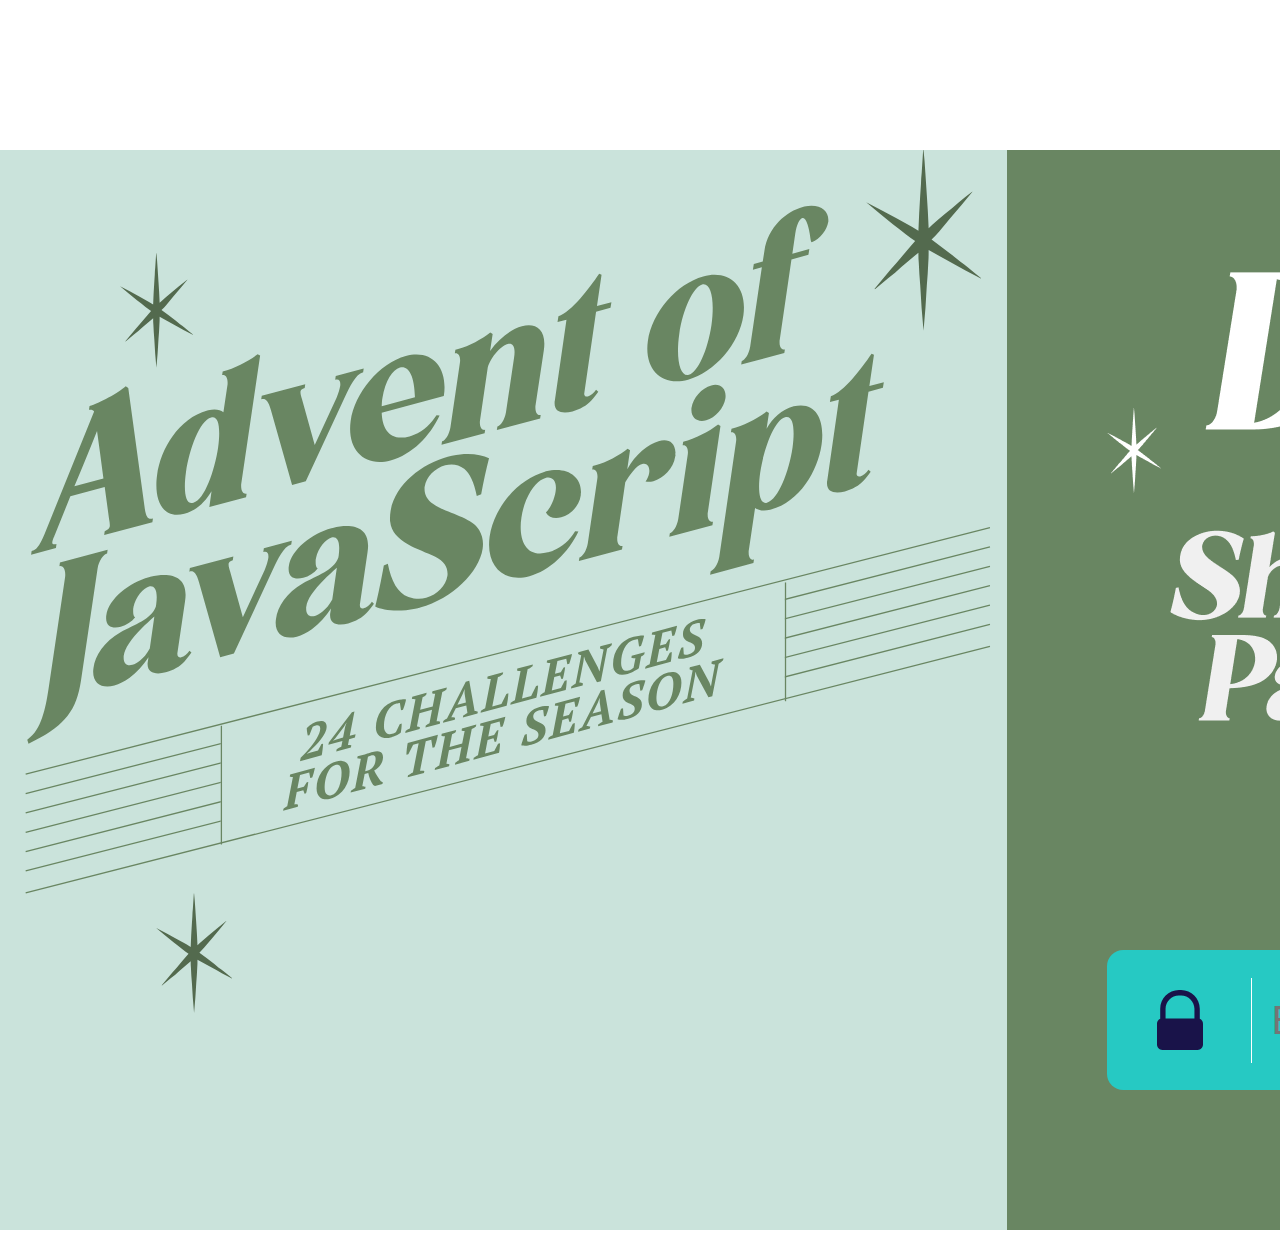
<file: 01/index.html>
<!DOCTYPE html>
<html lang="en">
  <head>
    <meta charset="UTF-8" />
    <meta name="viewport" content="width=device-width, initial-scale=1.0" />

    <title>Advent of JavaScript 01</title>
    <link rel="stylesheet" href="style.css" />
  </head>
  <body>
    <div class="box">
      <div class="column left">
        <img src="Group 3.svg" />
      </div>
      <div class="column right">
        <img src="Group 1.png" />

        <!--    PASSWORD-BOX   -->
        <div class="password-box">
          <!--    LOCK   -->
          <svg
            class="lock"
            width="86"
            height="112"
            viewBox="0 0 86 112"
            fill=""
            xmlns="http://www.w3.org/2000/svg"
          >
            <path
              fill-rule="evenodd"
              clip-rule="evenodd"
              d="M41 10H45C58.8071 10 70 21.1929 70 35V53L16 53V35C16 21.1929 27.1929 10 41 10ZM6.0096 53.8279C6.00321 53.5527 6 53.2767 6 53V35C6 15.67 21.67 0 41 0H45C64.33 0 80 15.67 80 35V53C80 53.2767 79.9968 53.5527 79.9904 53.8279C83.5273 55.3688 86 58.8956 86 63V102C86 107.523 81.5229 112 76 112H10C4.47715 112 0 107.523 0 102V63C0 58.8956 2.47266 55.3688 6.0096 53.8279Z"
            />
          </svg>

          <!--    INPUT FIELD   -->
          <input
            type="password"
            name="password"
            class="password-inputfield"
            placeholder="Enter your password"
          />

          <!--    EYE TOGGLE    -->
          <svg
            class="eye--toggle"
            width="110"
            height="107"
            viewBox="0 0 110 107"
            fill="none"
            xmlns="http://www.w3.org/2000/svg"
          >
            <path
              d="M105 71C105 71 82.6142 102 55 102C27.3858 102 5 71 5 71"
              stroke="#26C9C3"
              stroke-width="10"
              stroke-linecap="round"
            />

            <g id="upper--eyelid">
              stroke="#26C9C3"
              <path
                class="pupil"
                d="M70 70C70 78.2843 63.2843 85 55 85C46.7157 85 40 78.2843 40 70C40 61.7157 46.7157 55 55 55C63.2843 55 70 61.7157 70 70Z"
                fill="#26C9C3"
              />
              <path
                id="upperlid"
                class="path-active"
                d="M105 70C105 70 82.6142 39 55 39C27.3858 39 5 70 5 70"
                stroke-width="10"
                stroke-linecap="round"
              />
              <path
                class="path-active"
                id="lash--middle"
                d="M54.9999 22.5V5.5"
                stroke-width="10"
                stroke-linecap="round"
                stroke-linejoin="round"
              />
              <path
                class="path-active"
                id="lash--right"
                d="M91 34.9707L100.686 21"
                stroke-width="10"
                stroke-linecap="round"
                stroke-linejoin="round"
              />
              <path
                class="path-active"
                id="lash--left"
                d="M9.00049 20.9996L18.6856 34.971"
                stroke-width="10"
                stroke-linecap="round"
                stroke-linejoin="round"
              />
            </g>
          </svg>
        </div>
      </div>
    </div>
    <script src="script.js"></script>
  </body>
</html>
</file>
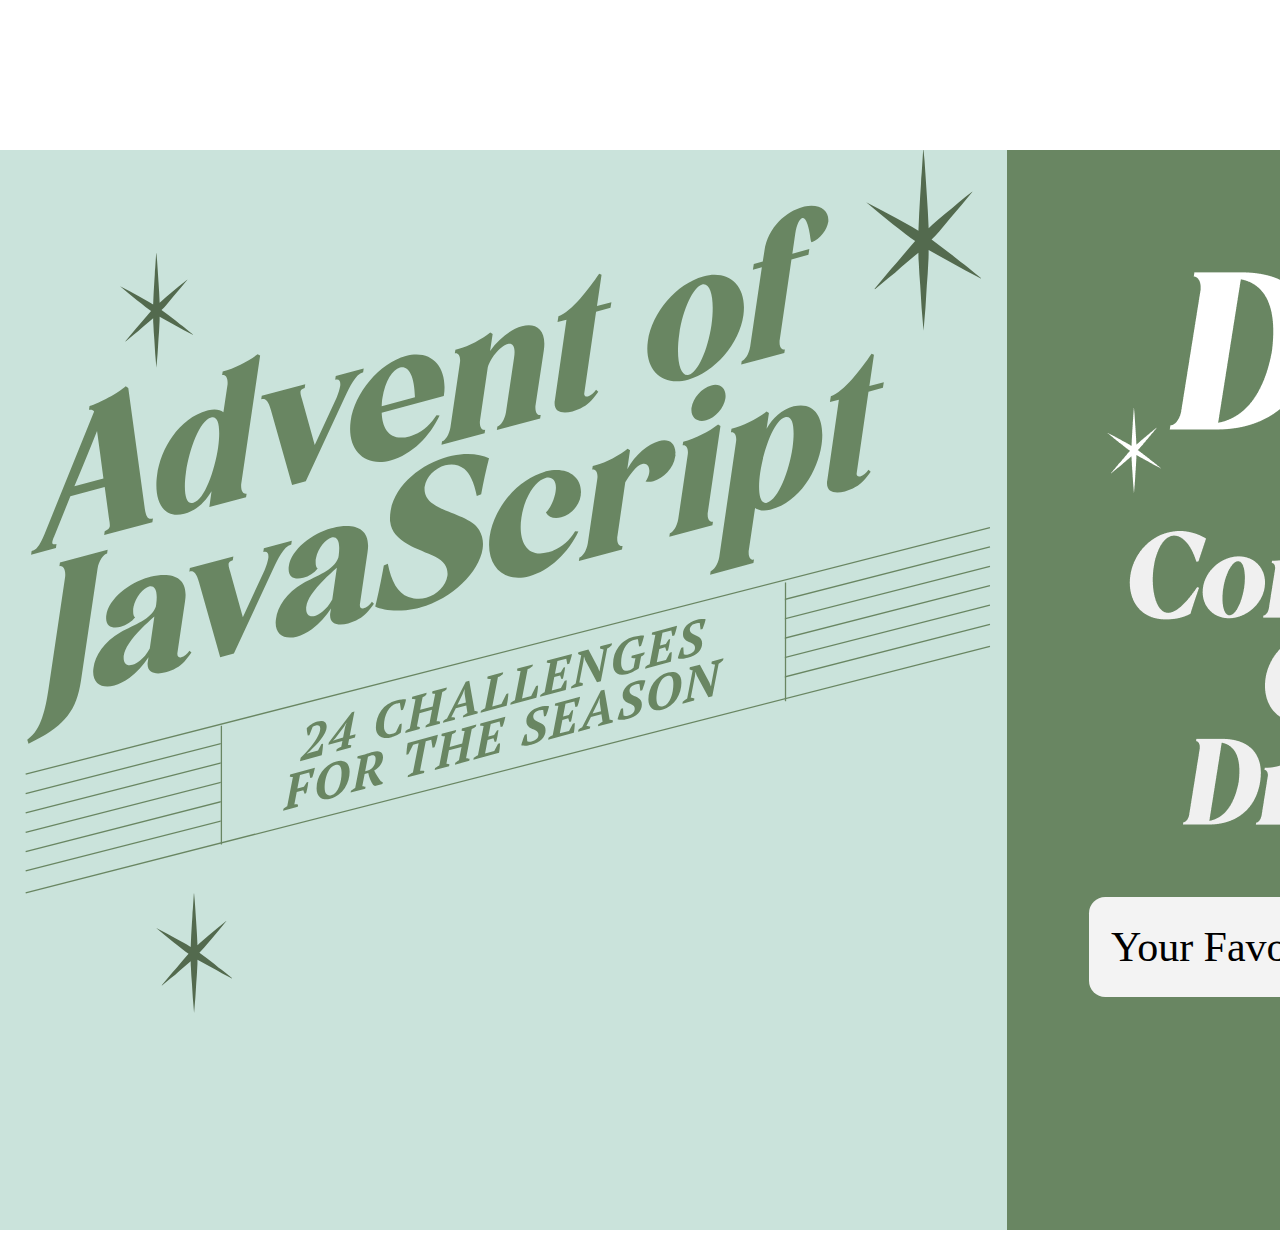
<file: 02/index.html>
<!DOCTYPE html>
<html lang="en">
  <head>
    <meta charset="UTF-8" />
    <meta name="viewport" content="width=device-width, initial-scale=1.0" />
    <link rel="stylesheet" href="style.css" />
    <title>Advent of JS 02</title>
  </head>
  <body>
    <div class="box">
      <div class="column left">
        <img src="Group 3.svg" />
      </div>
      <div class="column right">
        <img src="Group 1.png" />

        <!--    INPUT-BOX   -->
        <div class="dropdown-wrapper">
          <div class="field">
            <input
              type="text"
              id="input--field"
              placeholder="Your Favorite Holiday Movie"
            />
            <label for="input" class="label--input"
              >Your Favorite Holiday Movie</label
            >
          </div>

          <!-- <div  ></div> -->

          <!--    DROPDOWN BUTTON   -->
          <button class="dropdown-button" type="submit">
            <svg
              width="32"
              height="52"
              viewBox="0 0 32 52"
              fill="none"
              xmlns="http://www.w3.org/2000/svg"
            >
              <path
                fill-rule="evenodd"
                clip-rule="evenodd"
                d="M0.90901 34.659C1.7201 33.8479 2.99637 33.7855 3.87902 34.4718L4.09099 34.659L16 46.5663L27.909 34.659C28.7201 33.8479 29.9964 33.7855 30.879 34.4718L31.091 34.659C31.9021 35.4701 31.9645 36.7464 31.2782 37.629L31.091 37.841L17.591 51.341C16.7799 52.1521 15.5036 52.2145 14.621 51.5282L14.409 51.341L0.90901 37.841C0.0303301 36.9623 0.0303301 35.5377 0.90901 34.659Z"
                fill="#848484"
              />
              <path
                fill-rule="evenodd"
                clip-rule="evenodd"
                d="M31.091 17.341C30.2799 18.1521 29.0036 18.2145 28.121 17.5282L27.909 17.341L16 5.43375L4.09099 17.341C3.2799 18.1521 2.00363 18.2145 1.12098 17.5282L0.90901 17.341C0.0979214 16.5299 0.0355291 15.2536 0.721835 14.371L0.909011 14.159L14.409 0.659009C15.2201 -0.15208 16.4964 -0.214472 17.379 0.471834L17.591 0.659009L31.091 14.159C31.9697 15.0377 31.9697 16.4623 31.091 17.341Z"
                fill="#848484"
              />
            </svg>
          </button>
        </div>
        <ul class="dropdown-content">
          <li class="dropdown-option">
            <img class="movie-image" src="movie-thumbnails/die-hard.png" />
            <div class="movie-description">
              <div class="movie-title">Die Hard</div>
              <div class="movie-year">1988</div>
            </div>
          </li>
          <li class="dropdown-option">
            <img
              class="movie-image"
              src="movie-thumbnails/christmas-carol.png"
            />
            <div class="movie-description">
              <div class="movie-title">A Christmas Carol</div>
              <div class="movie-year">1951</div>
            </div>
          </li>
          <li class="dropdown-option">
            <img
              class="movie-image"
              src="movie-thumbnails/its-a-wonderful-life.png"
            />
            <div class="movie-description">
              <div class="movie-title">It's a Wonderful Life</div>
              <div class="movie-year">1946</div>
            </div>
          </li>
          <li class="dropdown-option">
            <img class="movie-image" src="movie-thumbnails/home-alone.png" />
            <div class="movie-description">
              <div class="movie-title">Home Alone</div>
              <div class="movie-year">1990</div>
            </div>
          </li>
          <li class="dropdown-option">
            <img
              class="movie-image"
              src="movie-thumbnails/rudolph-the-red-nosed-reindeer.png"
            />
            <div class="movie-description">
              <div class="movie-title">Rudolf the Red-Nosed Reindeer</div>
              <div class="movie-year">1964</div>
            </div>
          </li>
          <li class="dropdown-option">
            <img
              class="movie-image"
              src="movie-thumbnails/christmas-vacation.png"
            />
            <div class="movie-description">
              <div class="movie-title">
                National Lampoon's Christmas Vacation
              </div>
              <div class="movie-year">1989</div>
            </div>
          </li>
        </ul>
      </div>
    </div>
    <script type="module" src="script.js"></script>
  </body>
</html>
</file>
<file: 01/style.css>
*,
*::before,
*::after {
  box-sizing: border-box;
}

:root {
  --robin-egg-blue: #26c9c3;
  --seafoam-green: #cae3db;
  --bunting: #191349;
  --white: #fff;
}

body {
  margin: 0;
  font-family: sans-serif;
}

.box {
  position: relative;
  top: 150px;
  margin: 0 auto;
  display: flex;
  width: 1920px;
  height: 1080px;
}

.left {
  flex: 1 0 auto;
  width: 1007px;
  background-color: var(--seafoam-green);
}
.right {
  flex: 1 0 auto;
  height: 1080px;
  width: 913px;
}

.password-box {
  width: 751px;
  height: 140px;
  padding: 30px;
  background-color: var(--robin-egg-blue);
  border-radius: 16.23px;
  position: absolute;
  top: 800px;
  left: 1107px;
  display: flex;
  justify-content: space-between;
  align-items: center;
  flex-wrap: nowrap;
  gap: 10px;
}

.password-box::after {
  content: " ";
  background-color: var(--bunting);
  border-radius: 50%;
  position: absolute;
  right: 35px;
  width: 100px;
  height: 100px;
  transition: all 0.25s cubic-bezier(0.19, 1, 0.22, 1);
}

.show-password.password-box::after {
  height: 100%;
  width: 100%;
  right: 0;
  border-radius: 16.23px;
}

.lock {
  fill: var(--bunting);
  z-index: 1;
}

.show-password .lock {
  fill: var(--robin-egg-blue);
}

.lock,
.eye--toggle,
.password-inputfield {
  padding: 20px;
  overflow: visible;
}

.password-inputfield {
  font-size: 40px;
  background-color: var(--robin-egg-blue);
  outline: none;
  border: none;
  border-left: 1px solid var(--white);
  width: 440px;
  z-index: 2;
}

.password-inputfield:focus {
  outline: none;
}

.show-password .password-inputfield {
  background-color: var(--bunting);
  color: var(--white);
}

.eye--toggle {
  cursor: pointer;
  height: 100px;
  border-radius: 50%;
  z-index: 1;
}

.show-password .eye--toggle {
  background-color: var(--bunting);
  stroke: var(--robin-egg-blue);
}

#upper--eyelid {
  transition: all 0.25s cubic-bezier(0.19, 1, 0.22, 1);
  stroke: var(--robin-egg-blue);
}

.show-password #upper--eyelid {
  transform: scaleY(-1);
  transform-origin: 0px 70px;
}

.show-password .pupil {
  fill: var(--bunting);
  stroke: none;
}
</file>
<file: 02/style.css>
*,
*::before,
*::after {
  box-sizing: border-box;
}

:root {
  --input-backgroundcolor: #f3f3f3;
  --input-border-color: #dadada;
  --seafoam-green: #cae3db;

  --selected-blue: #1aaaf2;

  --font: Avenir;
  --input-label: 42px;
  --small-input-label: 32px;

  --input-text: 42px;

  --movie-title-size: 42px;
  --movie-year-size: 32px;
}
body {
  margin: 0;
  font-family: var(--font);
}

.box {
  position: relative;
  top: 150px;
  margin: 0 auto;
  display: flex;
  width: 1920px;
  height: 1080px;
}

.left {
  flex: 1 0 auto;
  width: 1007px;
  background-color: var(--seafoam-green);
}

.right {
  flex: 1 0 auto;
  height: 1080px;
  width: 913px;
}

.dropdown-wrapper {
  width: 781.12px;
  height: 100px;
  padding: 20px;
  background-color: var(--input-backgroundcolor);
  border-radius: 16.23px;
  position: absolute;
  top: 747px;
  left: 1089px;
  display: flex;
  justify-content: space-between;
  align-items: center;
  flex-wrap: nowrap;
  gap: 10px;
}

.field {
  width: 100%;
  transition: top 0.25s ease-in-out, left 0.25s ease-in-out;
}

input[type="text"] {
  outline: none;
  border: 0.5 solid var(--input-border-color);
  border-radius: 16.23px;
  width: 100%;
  height: 100%;
  font-size: var(--input-text);
  font-family: var(--font);
  background-color: inherit;
  text-align: left;
}

input[type="text"]:focus {
  border-bottom: 1px solid var(--input-border-color);
  opacity: 1;
}

/* Styling the label */

input[type="text"]:focus + .label--input {
  top: -5px;
  font-size: var(--small-input-label);
  color: grey;
}

input[type="text"] + .label--input {
  display: block;
  font-size: var(--input-text);
  font-family: var(--font);
  position: absolute;
  top: 26px;
  left: 22px;
  text-indent: 0px;
  pointer-events: none;
}

/* Styling the placeholder */

input[type="text"]::placeholder {
  opacity: 0;
  transition: opacity 0.25s ease-in-out;
}

input[type="text"]:focus::placeholder {
  opacity: 0;
}

input[type="text"]:not(:placeholder-shown) + .label--input {
  top: -5px;
  font-size: var(--small-input-label);
  color: grey;
}

/* Button */

.dropdown-button {
  outline: none;
  border: none;
  height: 100%;
  align-self: flex-start;
  background-color: inherit;
  cursor: pointer;
}

.dropdown-content {
  display: none;
  height: 795.97px;
  width: 781.12px;
  position: absolute;
  top: 819px;
  left: 1089px;
  padding: 0;
  background-color: var(--input-backgroundcolor);
  gap: 20px;
}

.visible {
  display: block;
}

.dropdown-option {
  display: flex;
  justify-content: flex-start;
  align-items: center;
  gap: 40px;
  padding: 20px;
  border-bottom: 2px solid white;
  cursor: pointer;
}

.dropdown-option:hover,
.selected {
  background-color: var(--selected-blue);
  font-style: var(--input-backgroundcolor);
}

.movie-title {
  font-size: var(--movie-title-size);
}

.movie-year {
  font-size: var(--movie-year-size);
}
</file>
